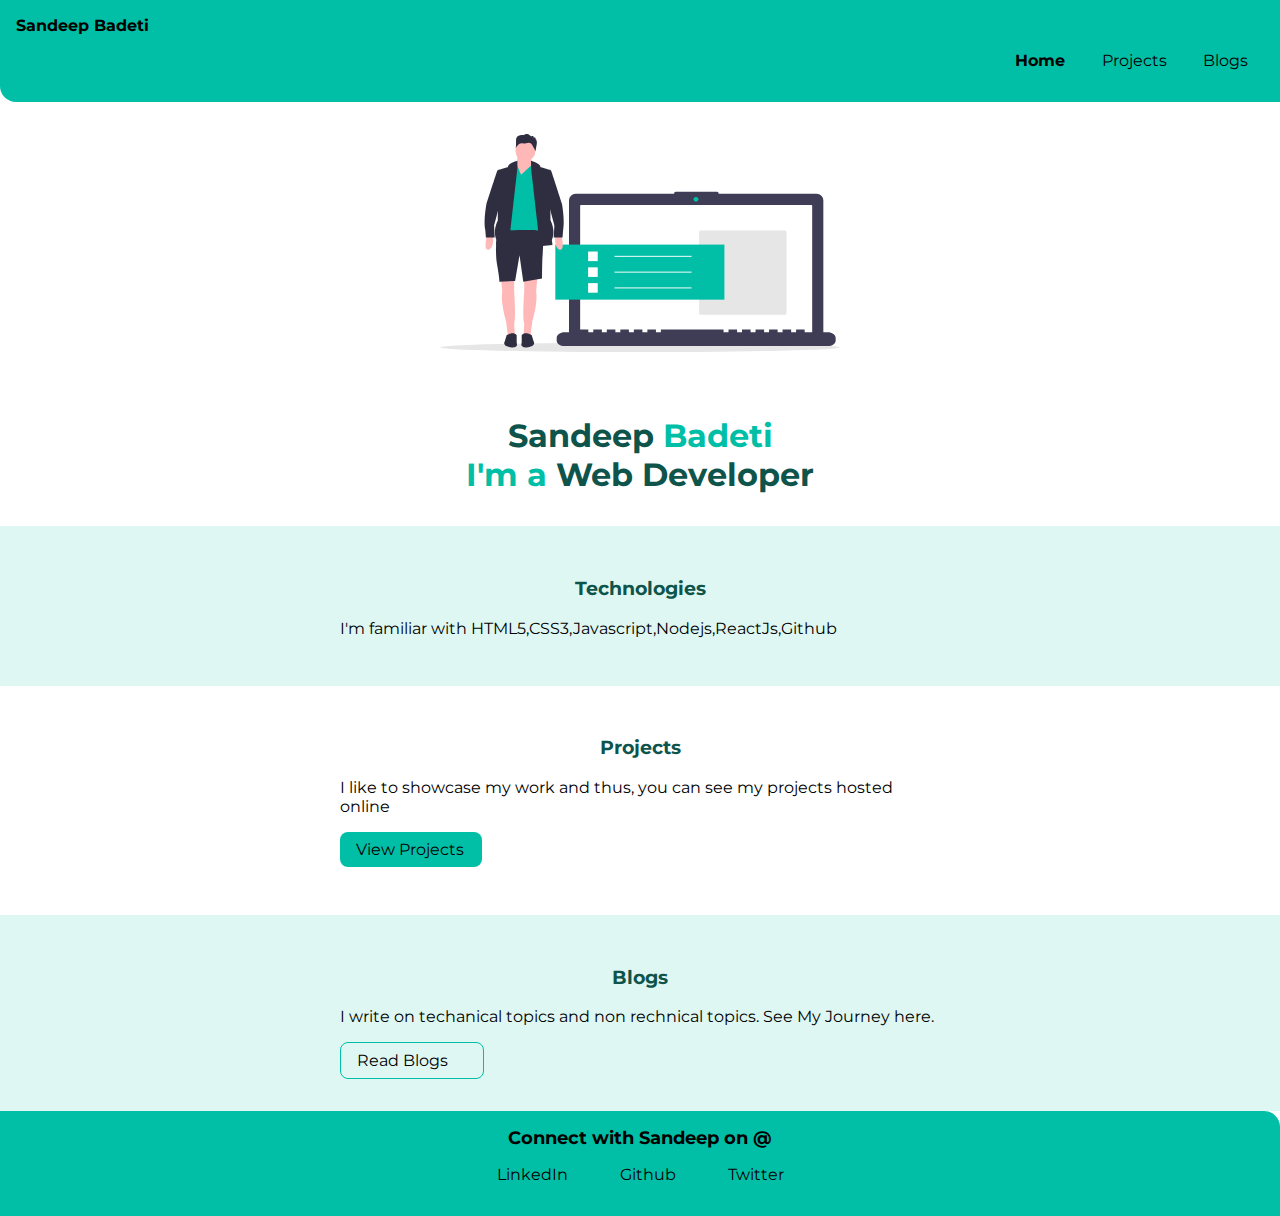
<file: index.html>
<!DOCTYPE html>
<html lang="en">

<head>
    <meta charset="UTF-8">
    <meta http-equiv="X-UA-Compatible" content="IE=edge">
    <meta name="viewport" content="width=device-width, initial-scale=1.0">
    <title>Sandeep Portfolio</title>
    <link rel="stylesheet" href="style.css">
</head>

<body>

    <nav class="navigation container">
        <div class="nav-header">Sandeep Badeti
        </div>
        <ul class="nav-parts">
            <li class="nav-links link-active"><a class="links" href="/index.html">Home </a></li>
            <li class="nav-links"><a class="links" href="/projects.html">Projects</a></li>
            <li class="nav-links"><a class="links" href="/blogs.html">Blogs</a></li>
        </ul>

    </nav>

    <header class="hero">
        <img class="hero-img" src="portimg.svg" alt="">
        <h1 class="hero-heading"><span class="head-color"> Sandeep</span> Badeti <br><span class="hero-title">I'm a <span class="head-color">Web Developer</span></span></h1>
    </header>
    <section class="section ow">
    <div class="container container-center">
        <h3>Technologies</h3>
        <p>I'm familiar with HTML5,CSS3,Javascript,Nodejs,ReactJs,Github</p>
    </div>
</section>
    <section class="section">
        <div class="container container-center">
    <h3>Projects</h3>
    <p>I like to showcase my work and thus, you can see my projects hosted online</p>
    <a class="link link-primary" href="/projects.html">View Projects</a>
</div>
</section>

<section class="section ow"> 
    <div class="container container-center">
    <h3>Blogs</h3>
    <p>I write on techanical topics and non rechnical topics. See My Journey here.</p>
    <a class="link link-secondary" href="blogs.html">Read Blogs</a>
</div>
</section>

    <footer class="footer">
        <div class="footer-header">Connect with Sandeep on @</div>
        <ul class="social-links list-non-bullet">
            <li class="list-item-inline"><a class="link" href="https://www.linkedin.com/in/sandeep-badeti-56b3b520b" target="_blank">LinkedIn</a></li>
            <li class="list-item-inline"><a class="link" href="https://github.com/Sandeep-17-bot" target="_blank">Github </a></li>
            <li class="list-item-inline"><a class="link" href="https://twitter.com/Sandeep17347946?s=09 target_blank">Twitter </a></li>
        </ul>
    </footer>
</body>

</html>
</file>
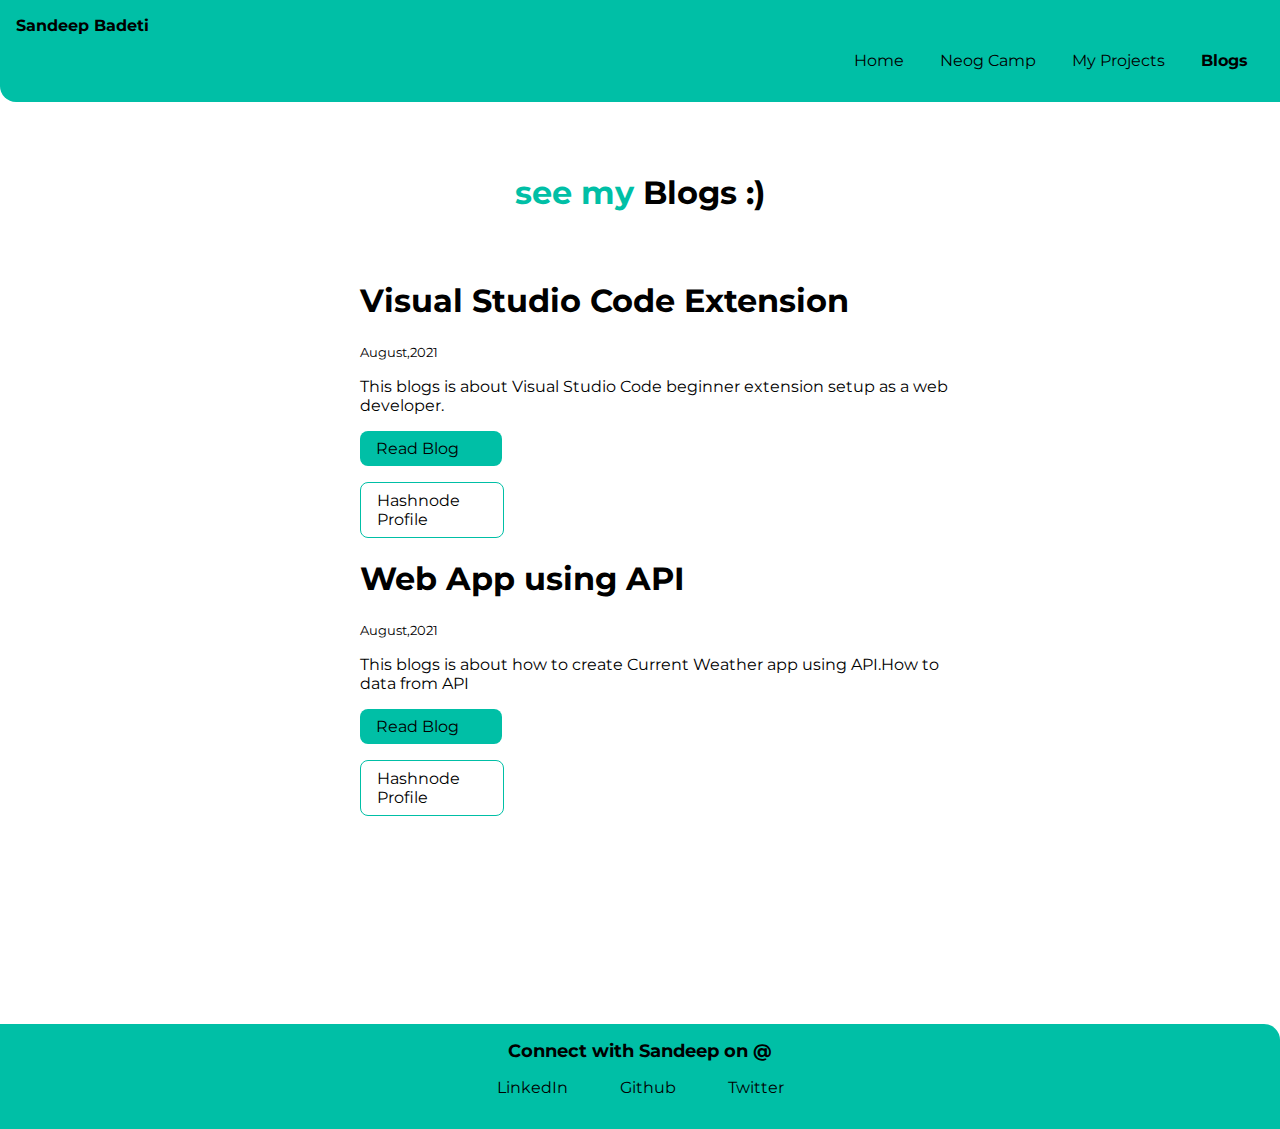
<file: blogs.html>
<!DOCTYPE html>
<html lang="en">
<head>
    <meta charset="UTF-8">
    <meta http-equiv="X-UA-Compatible" content="IE=edge">
    <meta name="viewport" content="width=device-width, initial-scale=1.0">
    <title>Blogs</title>
</head>
<link rel="stylesheet" href="blogs.css">
<body>
    <nav class="navigation container">
        <div class="nav-header">Sandeep Badeti
        </div>
        <ul class="nav-parts">
            <li class="nav-links "><a class="links" href="/index.html">Home </a></li>
            <li class="nav-links"><a class="links" href="/projects.html">Neog Camp</a></li>
            <li class="nav-links"><a class="links" href="/myprojects.html">My Projects</a></li>
            <li class="nav-links"><a class="links link-active" href="/blogs.html">Blogs</a></li>
        </ul>

    </nav>
    <header class="hero">
        
        <h1 class="hero-heading"><span class="head-color"> </span>  <br><span class="hero-title">see my <span class="head-color">Blogs :)</span></span></h1>
    </header>
    <ul class="list-non-bullet">

    <li>
        <article class="container container-center showcase-list">
            <h1>Visual Studio Code Extension</h1>
            <small>August,2021</small>
            <p>
               This blogs is about Visual Studio Code beginner extension setup as a web developer.
            </p>
            <a class="link link-primary" target="_blank" href="https://codesandeep.hashnode.dev/5-visual-studio-code-extensions">Read Blog</a>
            <a class="link link-secondary" target="_black" href="https://hashnode.com/@Code-Sandeep">Hashnode Profile</a>

        </article>
    </li>

    <li>
        <article class="container container-center showcase-list">
            <h1>Web App using API</h1>
            <small>August,2021</small>
            <p>
               This blogs is about how to create Current Weather app using API.How to data from API
            </p>
            <a class="link link-primary" target="_blank" href="https://codesandeep.hashnode.dev/create-weather-app-using-api">Read Blog</a>
            <a class="link link-secondary" target="_black" href="https://hashnode.com/@Code-Sandeep">Hashnode Profile</a>

        </article>
    </li>
    </ul>
    <footer class="footer">
        <div class="footer-header">Connect with Sandeep on @</div>
        <ul class="social-links list-non-bullet">
            <li class="list-item-inline"><a class="link" href="https://www.linkedin.com/in/sandeep-badeti-56b3b520b" target="_blank">LinkedIn</a></li>
            <li class="list-item-inline"><a class="link" href="https://github.com/Sandeep-17-bot" target="_blank">Github </a></li>
            <li class="list-item-inline"><a class="link" href="https://twitter.com/Sandeep17347946?s=09 target_blank">Twitter </a></li>
        </ul>
    </footer>
</body>
</html>
</file>
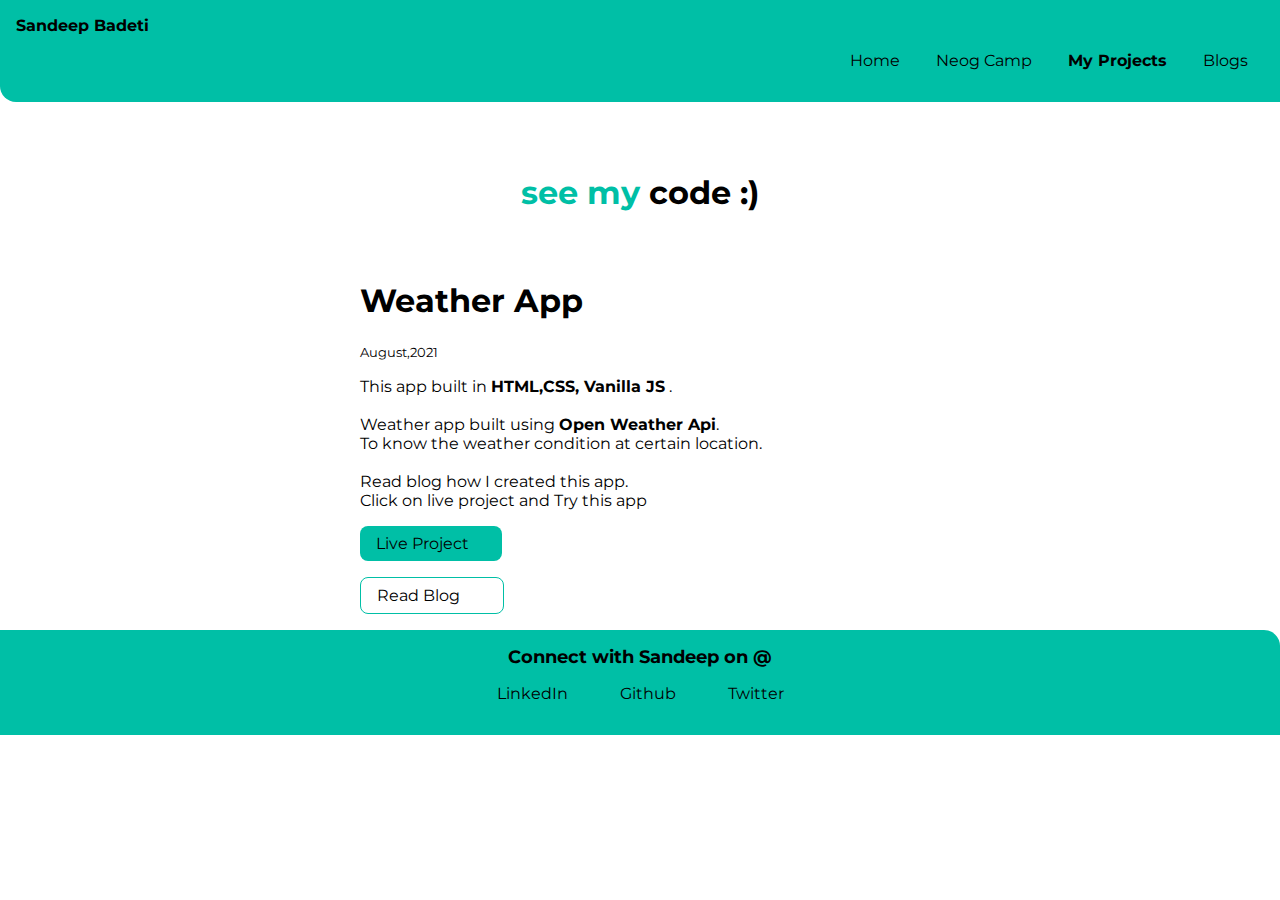
<file: myprojects.html>
<!DOCTYPE html>
<html lang="en">

    <head>
        <meta charset="UTF-8">
        <meta http-equiv="X-UA-Compatible" content="IE=edge">
        <meta name="viewport" content="width=device-width, initial-scale=1.0">
        <title>My Projects</title>
        <link rel="stylesheet" href="style2.css">
    </head>

    <body>

        <nav class="navigation container">
            <div class="nav-header">Sandeep Badeti
            </div>
            <ul class="nav-parts">
                <li class="nav-links "><a class="links" href="/index.html">Home </a></li>
                <li class="nav-links "><a class="links" href="/projects.html">Neog Camp</a></li>
                <li class="nav-links link-active"><a class="links" href="/myprojects.html">My Projects</a></li>
                <li class="nav-links"><a class="links" href="/blogs.html">Blogs</a></li>
            </ul>

        </nav>

        <header class="hero">

            <h1 class="hero-heading"><span class="head-color"> </span> <br><span class="hero-title">see my <span
                        class="head-color">code :)</span></span></h1>
        </header>
        <ul class="list-non-bullet">
            <li>
                <article class="container container-center showcase-list">
                    <h1>Weather App</h1>
                    <small>August,2021</small>
                    <p>This app built in
                        <strong>HTML,CSS, Vanilla JS</strong>
                        .
                        <br> <br>
                        Weather app built using <strong>Open Weather Api</strong>.
                        <br>To know the weather condition at certain location. <br><br> Read blog how I created this app.
                        <br>Click on live project and Try this app
                        <br>

                    </p>
                    <a class="link link-primary" target="_blank" href="https://weather-app-by-code-sandeep.netlify.app/">Live
                        Project</a>
                    <a class="link link-secondary" target="_black"
                        href="https://codesandeep.hashnode.dev/create-weather-app-using-api">Read Blog</a>

                </article>
            </li>


        </ul>

        <footer class="footer">
            <div class="footer-header">Connect with Sandeep on @</div>
            <ul class="social-links list-non-bullet">
                <li class="list-item-inline"><a class="link" href="https://www.linkedin.com/in/sandeep-badeti-56b3b520b"
                        target="_blank">LinkedIn</a></li>
                <li class="list-item-inline"><a class="link" href="https://github.com/Sandeep-17-bot"
                        target="_blank">Github </a></li>
                <li class="list-item-inline"><a class="link" href="https://twitter.com/Sandeep17347946?s=09"
                        target="_blank">Twitter </a></li>
            </ul>
        </footer>
    </body>

</html>
</file>
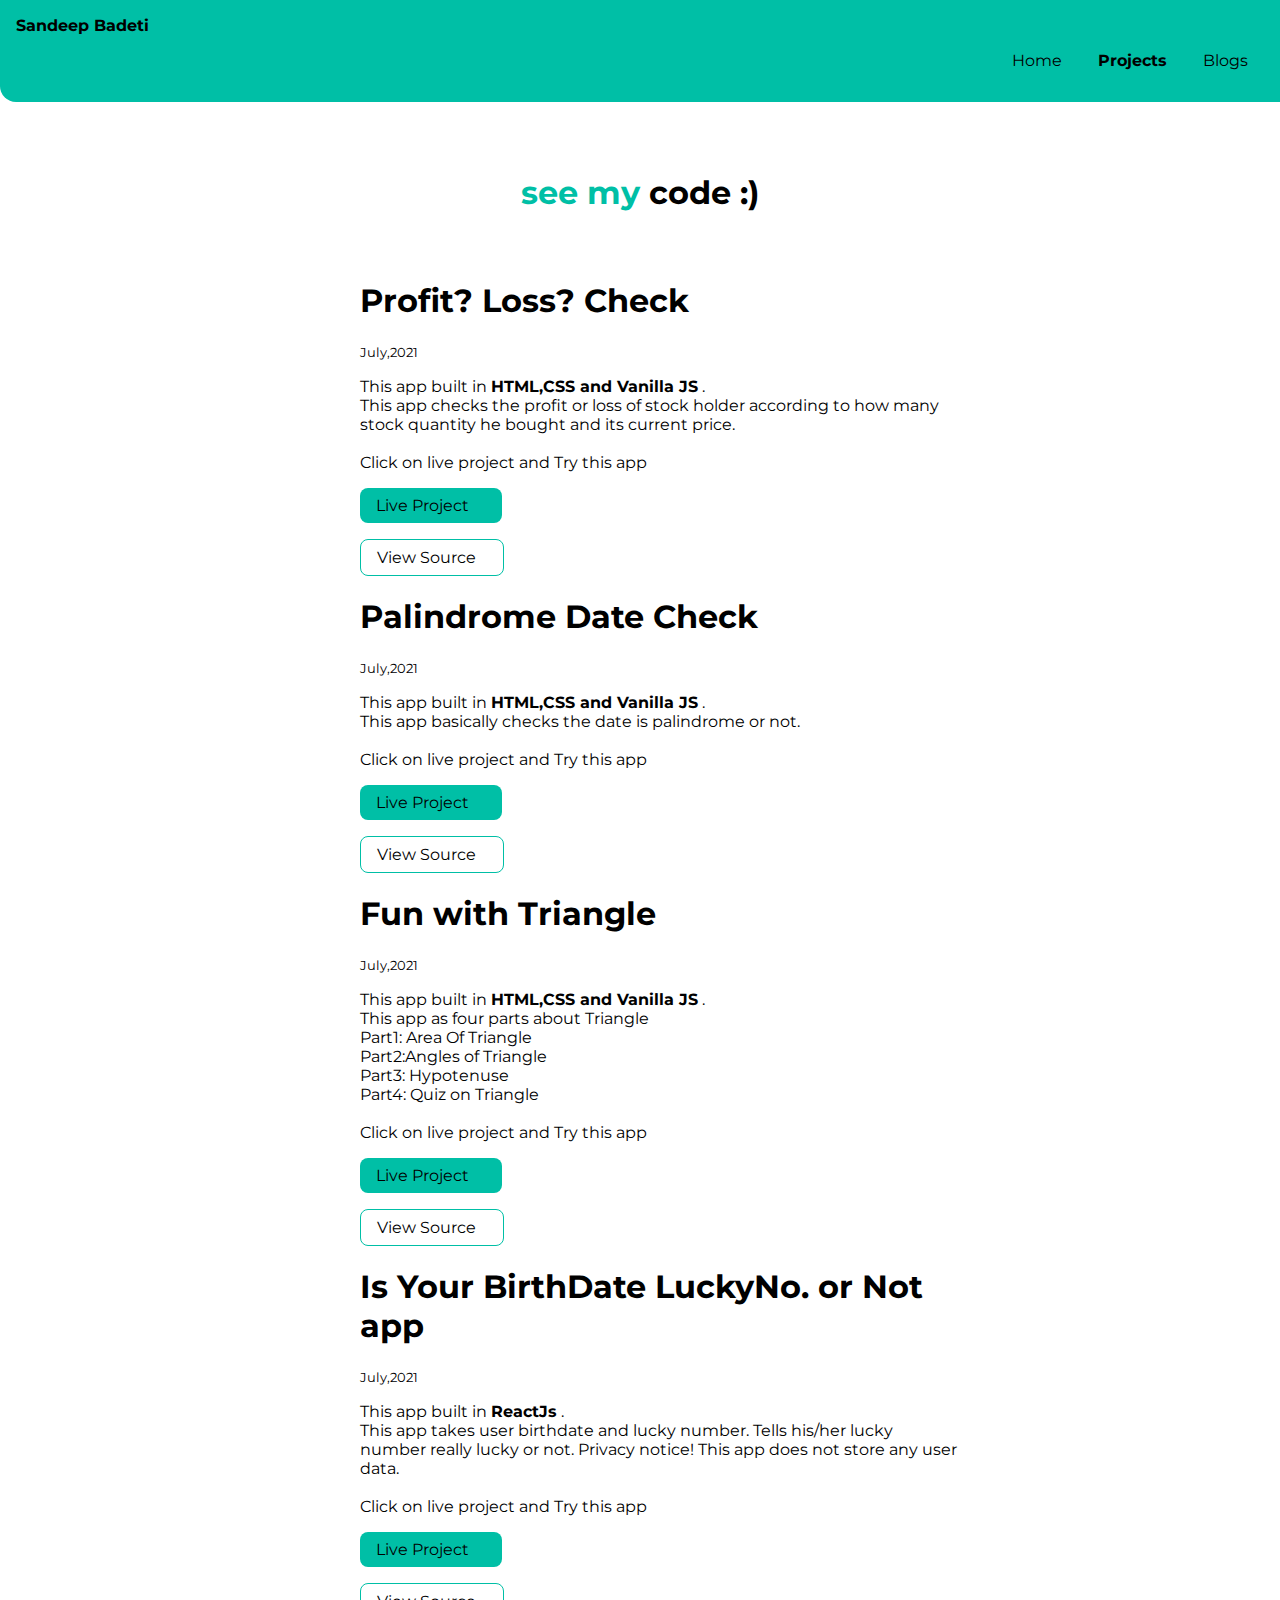
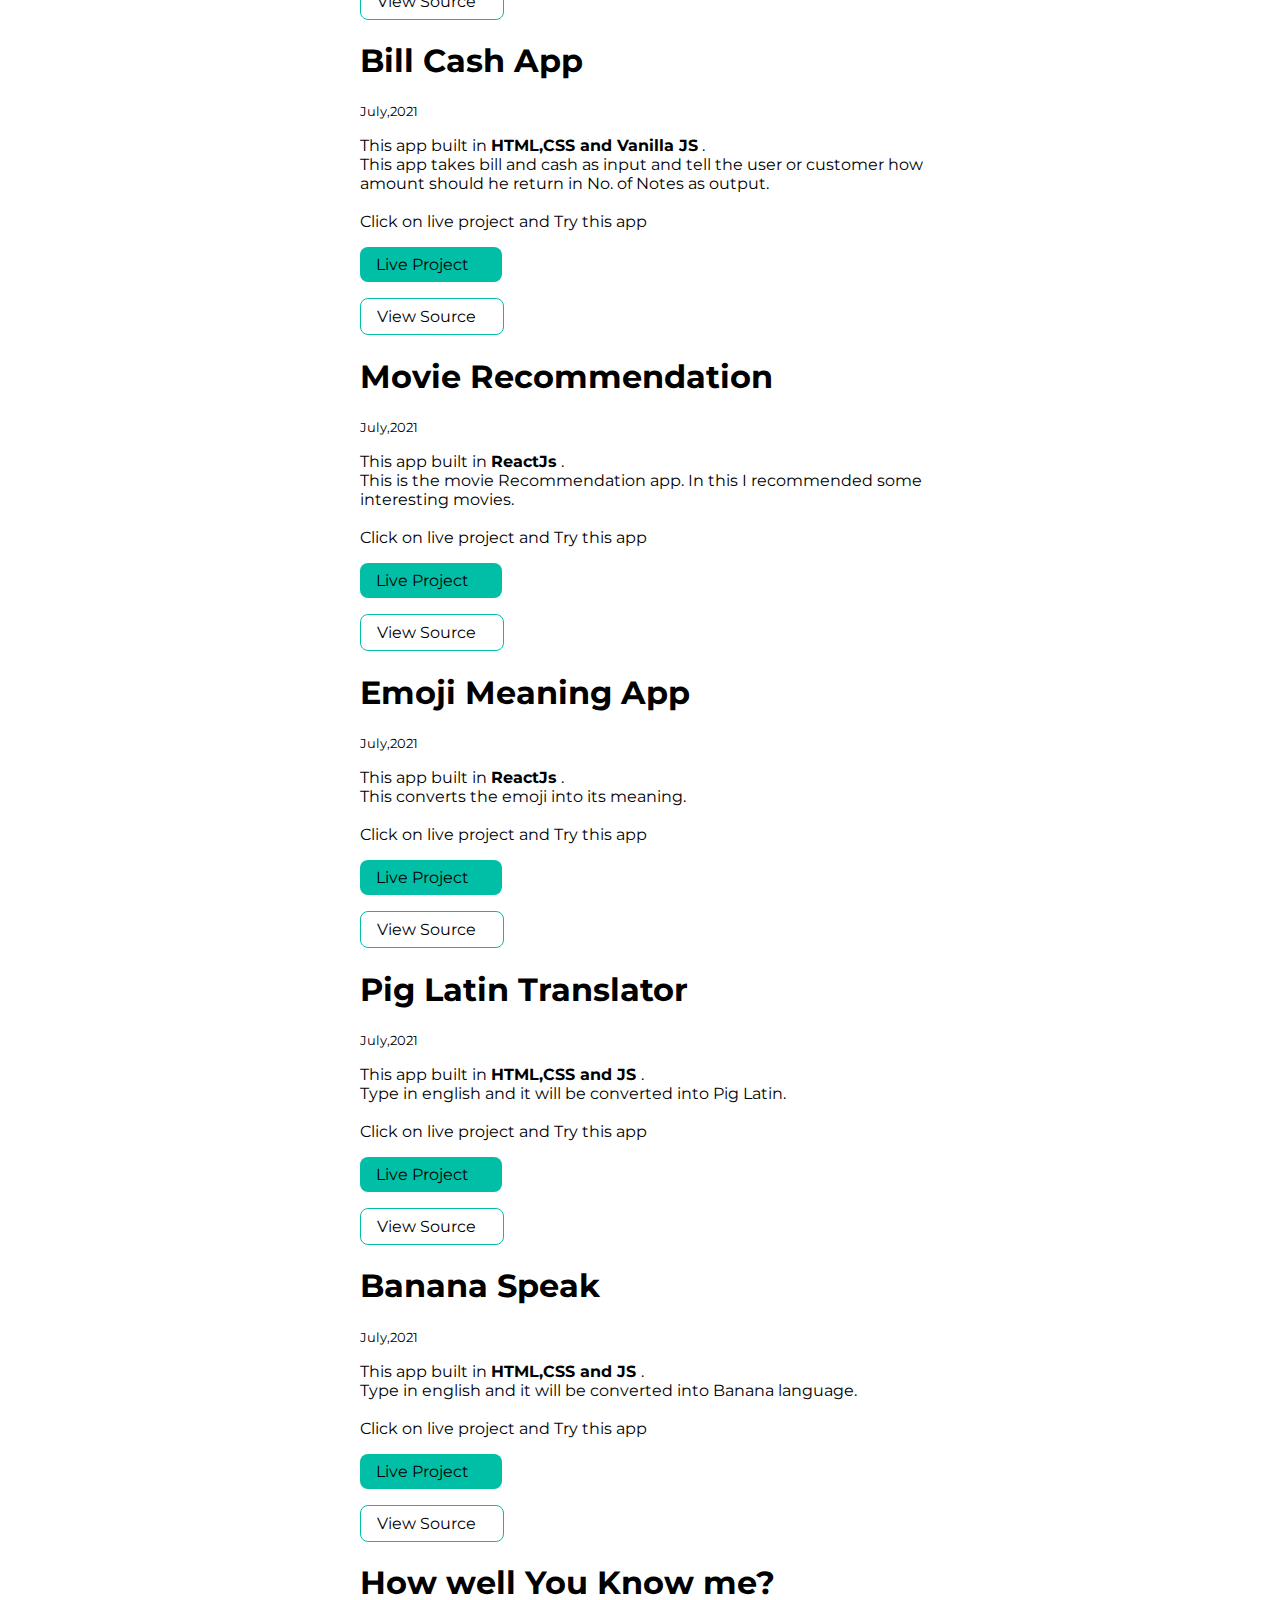
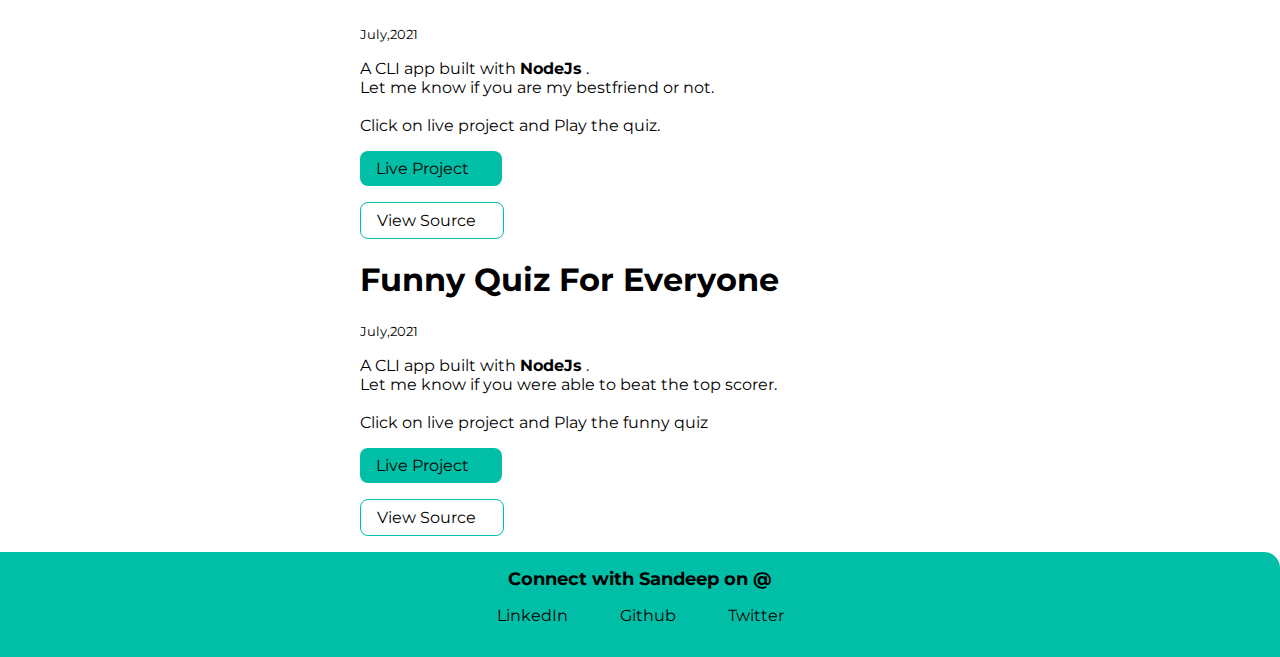
<file: projects.html>
<!DOCTYPE html>
<html lang="en">

<head>
    <meta charset="UTF-8">
    <meta http-equiv="X-UA-Compatible" content="IE=edge">
    <meta name="viewport" content="width=device-width, initial-scale=1.0">
    <title>Sandeep Portfolio</title>
    <link rel="stylesheet" href="style2.css">
</head>

<body>

    <nav class="navigation container">
        <div class="nav-header">Sandeep Badeti
        </div>
        <ul class="nav-parts">
            <li class="nav-links "><a class="links" href="/index.html">Home </a></li>
            <li class="nav-links link-active"><a class="links" href="/projects.html">Projects</a></li>
            <li class="nav-links"><a class="links" href="/blogs.html">Blogs</a></li>
        </ul>

    </nav>

    <header class="hero">
        
        <h1 class="hero-heading"><span class="head-color"> </span>  <br><span class="hero-title">see my <span class="head-color">code :)</span></span></h1>
    </header>
    <ul class="list-non-bullet">
        <li>
            <article class="container container-center showcase-list">
                <h1>Profit? Loss? Check</h1>
                <small>July,2021</small>
                <p>This app built in
                    <strong>HTML,CSS and Vanilla JS</strong>
                    . 
                    <br>
                    This app checks the profit or loss of stock holder according to how many stock quantity he bought and its current price.
                    <br>
                    <br>Click on live project and Try this app
                    <br>
                   
                </p>
                <a class="link link-primary" target="_blank" href="https://profitlosscheck.netlify.app/">Live Project</a>
                <a class="link link-secondary" target="_black" href="https://github.com/Sandeep-17-bot/ProfitLossCheck">View Source</a>

            </article>
        </li>
        <li>
            <article class="container container-center showcase-list">
                <h1>Palindrome Date Check</h1>
                <small>July,2021</small>
                <p>This app built in
                    <strong>HTML,CSS and Vanilla JS</strong>
                    . 
                    <br>
                    This app basically checks the date is palindrome or not.
                    <br>
                    <br>Click on live project and Try this app
                    <br>
                   
                </p>
                <a class="link link-primary" target="_blank" href="https://palindrome-date.netlify.app/">Live Project</a>
                <a class="link link-secondary" target="_black" href="https://github.com/Sandeep-17-bot/Plindrome">View Source</a>

            </article>
        </li>
        <li>
            <article class="container container-center showcase-list">
                <h1>Fun with Triangle</h1>
                <small>July,2021</small>
                <p>This app built in
                    <strong>HTML,CSS and Vanilla JS</strong>
                    . 
                    <br>
                    This app as four parts about Triangle <br>
                    Part1: Area Of Triangle <br>
                    Part2:Angles of Triangle <br>
                    Part3: Hypotenuse <br>
                    Part4: Quiz on Triangle
                    <br>
                    <br>Click on live project and Try this app
                    <br>
                   
                </p>
                <a class="link link-primary" target="_blank" href="https://fun-with-triangle.netlify.app/">Live Project</a>
                <a class="link link-secondary" target="_black" href="https://github.com/Sandeep-17-bot/Triangle">View Source</a>

            </article>
        </li>
        <li>
            <article class="container container-center showcase-list">
                <h1>Is Your BirthDate LuckyNo. or Not app</h1>
                <small>July,2021</small>
                <p>This app built in
                    <strong>ReactJs</strong>
                    . 
                    <br>
                    This app takes user birthdate and lucky number. Tells his/her lucky number really lucky or not. Privacy notice! This app does not store any user data. 
                    <br>
                    <br>Click on live project and Try this app
                    <br>
                   
                </p>
                <a class="link link-primary" target="_blank" href="https://yourbirthdate.netlify.app/">Live Project</a>
                <a class="link link-secondary" target="_black" href="https://github.com/Sandeep-17-bot/Is-Your-BirthDate-">View Source</a>

            </article>
        </li>
        <li>
            <article class="container container-center showcase-list">
                <h1>Bill Cash App</h1>
                <small>July,2021</small>
                <p>This app built in
                    <strong>HTML,CSS and Vanilla JS</strong>
                    . 
                    <br>
                    This app takes bill and cash as input and tell the user or customer how amount should he return in No. of Notes as output.
                    <br> 
                    <br>Click on live project and Try this app
                    <br>
                   
                </p>
                <a class="link link-primary" target="_blank" href="https://billcash-register.netlify.app/">Live Project</a>
                <a class="link link-secondary" target="_black" href="https://github.com/Sandeep-17-bot/Bill-Register">View Source</a>

            </article>
        </li>
        <li>
            <article class="container container-center showcase-list">
                <h1>Movie Recommendation </h1>
                <small>July,2021</small>
                <p>This app built in
                    <strong>ReactJs</strong>
                    . <br>
                     This is the movie Recommendation app. 
                     In this I recommended some interesting movies.
                     <br>
                    <br>Click on live project and Try this app
                    <br>
                   
                </p>
                <a class="link link-primary" target="_blank" href="https://movie-myrecommend.netlify.app/">Live Project</a>
                <a class="link link-secondary" target="_black" href="https://github.com/Sandeep-17-bot/movie-Recommend">View Source</a>

            </article>
        </li>
        <li>
            <article class="container container-center showcase-list">
                <h1>Emoji Meaning App </h1>
                <small>July,2021</small>
                <p>This app built in
                    <strong>ReactJs</strong>
                    . <br>
                    This converts the emoji into its meaning. 
                    <br>
                    <br>Click on live project and Try this app
                    <br>
                   
                </p>
                <a class="link link-primary" target="_blank" href="https://emoji-meaning-app.netlify.app/">Live Project</a>
                <a class="link link-secondary" target="_black" href="https://github.com/Sandeep-17-bot/Emoji">View Source</a>

            </article>
        </li>
        <li>
            <article class="container container-center showcase-list">
                <h1>Pig Latin Translator </h1>
                <small>July,2021</small>
                <p>This app built in
                    <strong>HTML,CSS and JS </strong>
                    . 
                    <br>Type in english and it will be converted 
                    into Pig Latin. 
                    <br>
                    <br>Click on live project and Try this app
                    <br>
                   
                </p>
                <a class="link link-primary" target="_blank" href="https://pig-speak.netlify.app/">Live Project</a>
                <a class="link link-secondary" target="_black" href="https://github.com/Sandeep-17-bot/Pig-Latin">View Source</a>

            </article>
        </li>
        <li>
            <article class="container container-center showcase-list">
                <h1>Banana Speak </h1>
                <small>July,2021</small>
                <p>This app built in
                    <strong>HTML,CSS and JS </strong>
                    . 
                    <br>Type in english and it will be converted into Banana language.
                    <br>
                    <br>Click on live project and Try this app
                    <br>
                   
                </p>
                <a class="link link-primary" target="_blank" href="https://banana-fun-speak.netlify.app/">Live Project</a>
                <a class="link link-secondary" target="_black" href="https://github.com/Sandeep-17-bot/Banana-Translator">View Source</a>

            </article>
        </li>
        <li>
            <article class="container container-center showcase-list">
                <h1>How well You Know me?</h1>
                <small>July,2021</small>
                <p>A CLI app built with
                    <strong>NodeJs</strong>
                    .
                    <br>
                    Let me know if you are my bestfriend or not.
                    <br>
                    <br>Click on live project and Play the quiz.
                    <br>
                </p>
                <a class="link link-primary" target="_blank" href="https://replit.com/@sunny1702/How-well-you-know-me-1?embed=1&output=1#index.js">Live Project</a>
                <a class="link link-secondary" target="_black" href="https://github.com/Sandeep-17-bot/Friendzone-quiz">View Source</a>

            </article>
        </li>
        <li>
            <article class="container container-center showcase-list">
                <h1>Funny Quiz For Everyone</h1>
                <small>July,2021</small>
                <p>A CLI app built with
                    <strong>NodeJs</strong>
                    .
                    <br>
                    Let me know if you were able to beat the top scorer.
                    <br>
                    <br>Click on live project and Play the funny quiz
                    <br>
                </p>
                <a class="link link-primary" target="_blank" href="https://replit.com/@sunny1702/Funny-Quiz-1?embed=1&output=1#index.js">Live Project</a>
                <a class="link link-secondary" target="_black" href="https://github.com/Sandeep-17-bot/Fun-quiz-to-everyone">View Source</a>

            </article>
        </li>

    </ul>








    <footer class="footer">
        <div class="footer-header">Connect with Sandeep on @</div>
        <ul class="social-links list-non-bullet">
            <li class="list-item-inline"><a class="link" href="https://www.linkedin.com/in/sandeep-badeti-56b3b520b" target="_blank">LinkedIn</a></li>
            <li class="list-item-inline"><a class="link" href="https://github.com/Sandeep-17-bot" target="_blank">Github </a></li>
            <li class="list-item-inline"><a class="link" href="https://twitter.com/Sandeep17347946?s=09" target="_blank">Twitter </a></li>
        </ul>
    </footer>
</body>

</html>
</file>
<file: style.css>
@import url('https://fonts.googleapis.com/css2?family=Montserrat:wght@400;700&display=swap');
body{
    font-family: 'Montserrat', sans-serif;
    display: grid;
    margin: auto;
}

nav{
    display: block;
}
.container-center {
    margin: auto;
    max-width: 600px;
}
.container{
    padding-left: 1rem;
    padding-right: 1rem;
}
.navigation{
    background-color: #00bfa6;
    padding: 1rem ;
    color:clack;
    border-bottom-left-radius: 1rem;
}
.nav-header{
   font-weight: bold;
}


.nav-parts{
    text-align: right;
    list-style: none;
}
.navigation .link-active{
    font-weight: bold;
}
.nav-links{
    display: inline;
    padding: 0.5rem 1rem;
}
.links{
    text-decoration: none;
    color: black;
}
.hero .hero-img{
    max-width: 400px;
    display: block;
    margin: auto;
    padding: 2rem;
}
.hero .hero-heading{
    padding: 2rem;
    color: #00bfa6;
    text-align: center;
    margin: 0px;
}
.hero .hero-heading .head-color{
    color: #0e544b ;
}
.ow{
    background-color: #00bfa621;
}
.section{
    padding: 2rem;
}
section{
    display: block;
}
.section h3{
    text-align: center;
    color: #0e544b ;
}

.link{
    text-decoration: none;
    padding: 0.5rem 1rem;
}
.link-primary{
    background-color: #00bfa6;
    border-radius: 0.5rem;
    color: black;
    display: block;
    max-width: 110px;
    margin: 1rem 1rem 1rem 0rem;
}
.link-secondary{
    color: black;
    border-radius: 0.5rem;
    border: 1px solid #00bfa6;
    display: block;
    max-width: 110px;
    margin: 1rem 1rem 1rem 0ren;
}

.footer ul{
    padding-inline-start: 0px;
}
.list-non-bullet{
    list-style: none;
}
footer{
    text-align: center;
    color: black;
    padding: 1rem;
    background-color: #00bfa6;
    border-top-right-radius: 1rem;
}
.footer .footer-header{
    font-size: large;
    font-weight: bold;
}
.list-item-inline{
    display: inline;
    padding: 0rem 0.5rem;
}
.footer .link{
    color: black;
}

.link{
    text-decoration: none;
    padding: 0.5rem 1rem;
}
</file>
<file: blogs.css>
@import url('https://fonts.googleapis.com/css2?family=Montserrat:wght@400;700&display=swap');
body{
    font-family: 'Montserrat', sans-serif;
    display: grid;
    margin: auto;
}

nav{
    display: block;
}
.container-center {
    margin: auto;
    max-width: 600px;
}
.container{
    padding-left: 1rem;
    padding-right: 1rem;
}
.navigation{
    background-color: #00bfa6;
    padding: 1rem ;
    color:clack;
    border-bottom-left-radius: 1rem;
}
.nav-header{
   font-weight: bold;
}


.nav-parts{
    text-align: right;
    list-style: none;
}
.navigation .link-active{
    font-weight: bold;
}
.nav-links{
    display: inline;
    padding: 0.5rem 1rem;
}
.links{
    text-decoration: none;
    color: black;
}

.hero .hero-heading{
    padding: 2rem;
    color: #00bfa6;
    text-align: center;
    margin: 0px;
}
.hero .hero-heading .head-color{
    color: black;
}
.link{
    text-decoration: none;
    padding: 0.5rem 1rem;
}
.link-primary{
    background-color: #00bfa6;
    border-radius: 0.5rem;
    color: black;
    display: block;
    max-width: 110px;
    margin: 1rem 1rem 1rem 0rem;
}
.link-secondary{
    color: black;
    border-radius: 0.5rem;
    border: 1px solid #00bfa6;
    display: block;
    max-width: 110px;
    margin: 1rem 1rem 1rem 0ren;
}


.footer ul{
    padding-inline-start: 0px;
}
.list-non-bullet{
    list-style: none;
}
footer{
    text-align: center;
    color: black;
    padding: 1rem;
    background-color: #00bfa6;
    border-top-right-radius: 1rem;
    margin-top: 12rem;
}
.footer .footer-header{
    font-size: large;
    font-weight: bold;
}
.list-item-inline{
    display: inline;
    padding: 0rem 0.5rem;
}
.footer .link{
    color: black;
}

.link{
    text-decoration: none;
    padding: 0.5rem 1rem;
}
</file>
<file: style2.css>
@import url('https://fonts.googleapis.com/css2?family=Montserrat:wght@400;700&display=swap');
body{
    font-family: 'Montserrat', sans-serif;
    display: grid;
    margin: auto;
}


nav{
    display: block;
}
.container-center {
    margin: auto;
    max-width: 600px;
}
.container{
    padding-left: 1rem;
    padding-right: 1rem;
}
.navigation{
    background-color: #00bfa6;
    padding: 1rem ;
    color: black;
    border-bottom-left-radius: 1rem;
}
.nav-header{
   font-weight: bold;
}


.nav-parts{
    text-align: right;
    list-style: none;
}
.navigation .link-active{
    font-weight: bold;
}
.nav-links{
    display: inline;
    padding: 0.5rem 1rem;
}
.links{
    text-decoration: none;
    color: black;
}


.hero .hero-heading{
    padding: 2rem;
    color: #00bfa6;
    text-align: center;
    margin: 0px;
}
.hero .hero-heading .head-color{
    color: black;
}

.section{
    padding: 2rem;
}
section{
    display: block;
}


.link{
    text-decoration: none;
    padding: 0.5rem 1rem;
}
.link-primary{
    background-color: #00bfa6;
    border-radius: 0.5rem;
    color: black;
    display: block;
    max-width: 110px;
    margin: 1rem 1rem 1rem 0rem;
}
.link-secondary{
    color: black;
    border-radius: 0.5rem;
    border: 1px solid #00bfa6;
    display: block;
    max-width: 110px;
    margin: 1rem 1rem 1rem 0ren;
}

.footer ul{
    padding-inline-start: 0px;
}
.list-non-bullet{
    list-style: none;
}
.list-non-bullet h1, strong{
    color: ;
}
footer{
    text-align: center;
    color: black;
    padding: 1rem;
    background-color: #00bfa6;
    border-top-right-radius: 1rem;
}
.footer .footer-header{
    font-size: large;
    font-weight: bold;
}
.list-item-inline{
    display: inline;
    padding: 0rem 0.5rem;
}
.footer .link{
    color: black;
}
</file>
